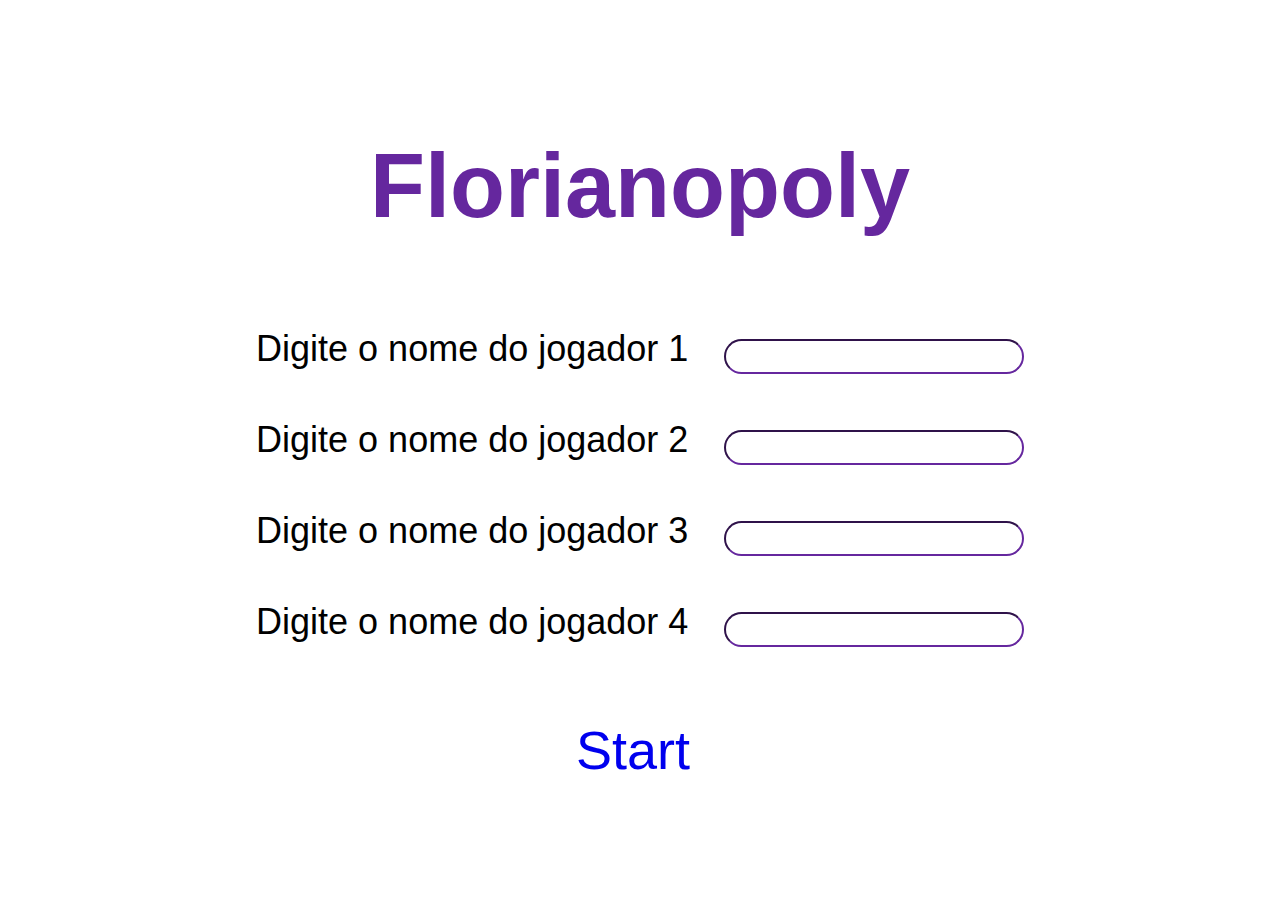
<file: index.html>
<!DOCTYPE html>
<html lang="pt-br">
<head>
    <meta charset="UTF-8">
    <meta name="viewport" content="width=device-width, initial-scale=1.0">
    <script type="text/javascript" src="script.js" ></script>
    <link rel="stylesheet" type="text/css" href="stylesheet.css"/>

    <link href="https://fonts.cdnfonts.com/css/hello-bonia-serif" rel="stylesheet">
    <link href="https://fonts.cdnfonts.com/css/brugenfield" rel="stylesheet">
    
    <title>Florianopoly</title>
</head>
<body>
    <h1 class="titulo" >Florianopoly</h1>

   <div class="perguntas">
        <label>Digite o nome do jogador 1 <input type="text" id="User1" name="Name" /></label>
        <label>Digite o nome do jogador 2 <input type="text" id="User2" name="Name" /></label>
        <label>Digite o nome do jogador 3 <input type="text" id="User3" name="Name" /></label>
        <label>Digite o nome do jogador 4 <input type="text" id="User4" name="Name" /></label>
   </div>
   <a href="./contas.html" class="btnStart" onclick="nomes()" >Start</a>
</body>
</html>
</file>
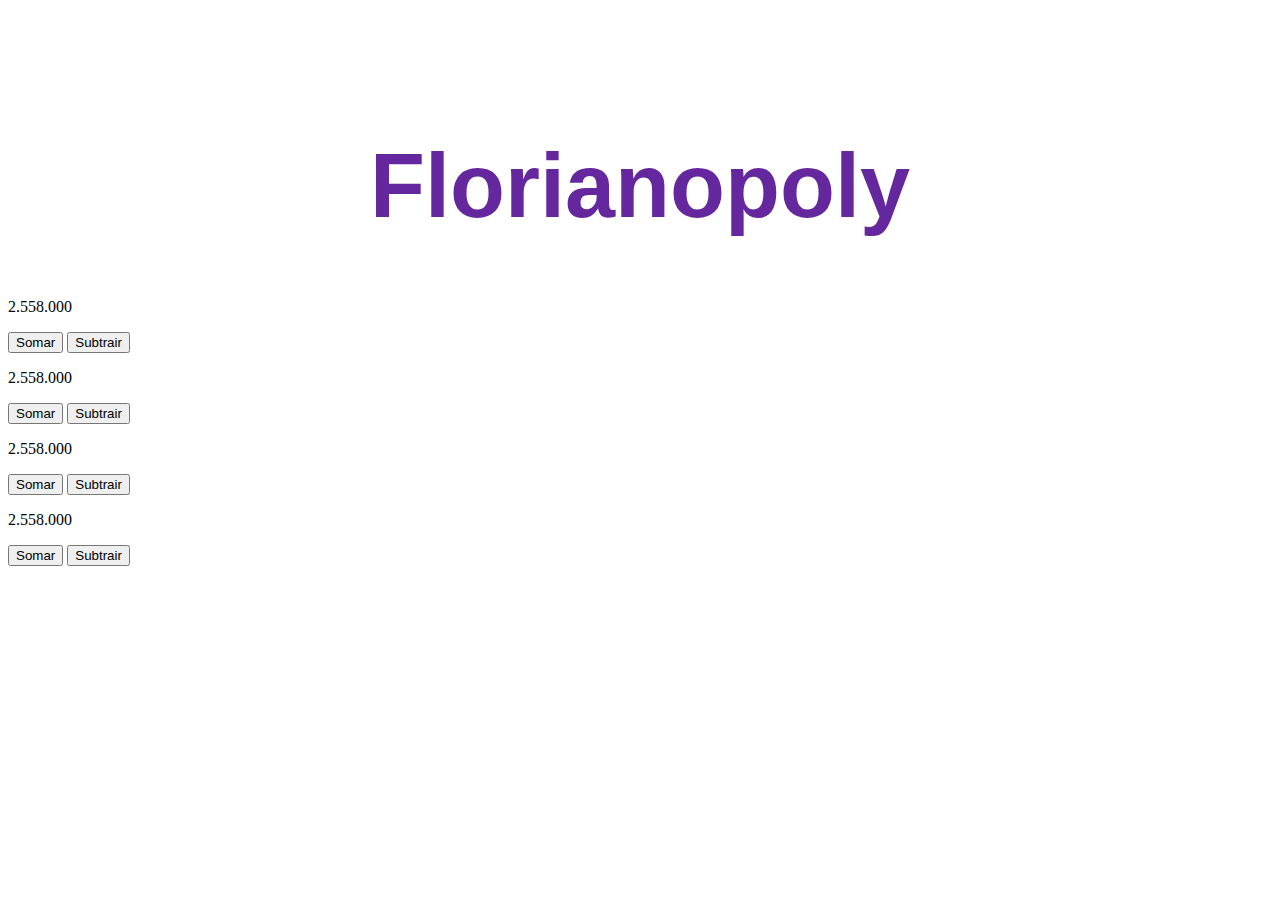
<file: contas.html>
<!DOCTYPE html>
<html lang="pt-br">
<head>
    <meta charset="UTF-8">
    <meta name="viewport" content="width=device-width, initial-scale=1.0">
    <script type="text/javascript" src="script.js" ></script>
    <link rel="stylesheet" type="text/css" href="stylesheet.css"/>

    <link href="https://fonts.cdnfonts.com/css/hello-bonia-serif" rel="stylesheet">
    <link href="https://fonts.cdnfonts.com/css/brugenfield" rel="stylesheet">

    <title>Florianopoly</title>
</head>
<body>
    <h1 class="titulo" >Florianopoly</h1>

    <div class="gridJogadores">
        <div id="jogador1">
            <p id="nome1"></p>
            <p id="numero1" >2.558.000</p>
            <button onclick="botaoSoma('numero1')">Somar</button>
            <button onclick="botaoSub('numero1')">Subtrair</button>
        </div>
        <div id="jogador2">
            <p id="nome2"></p>
            <p id="numero2" >2.558.000</p>
            <button onclick="botaoSoma('numero2')">Somar</button>
            <button onclick="botaoSub('numero2')">Subtrair</button>
        </div>
        <div id="jogador3">
            <p id="nome3"></p>
            <p id="numero3" >2.558.000</p>
            <button onclick="botaoSoma('numero3')">Somar</button>
            <button onclick="botaoSub('numero3')">Subtrair</button>
        </div>
        <div id="jogador4">
            <p id="nome4"></p>
            <p id="numero4" >2.558.000</p>
            <button onclick="botaoSoma('numero4')">Somar</button>
            <button onclick="botaoSub('numero4')">Subtrair</button>
        </div>
    </div>
</body>
<script>
    window.addEventListener('load', (e) => {
        getNomes()
    })
</script>
</html>
</file>
<file: stylesheet.css>
.titulo{
    margin-top: 15vh;
    text-align: center;
    font-size: 10vh;
    font-family: 'Hello Bonia Serif', sans-serif;
    color: rgb(101, 39, 158);
}

.perguntas{
    margin-top: 10vh;
    display: grid;
    place-items: center;
    font-size: 4vh;
    row-gap: 5vh;
    font-family: 'Brugenfield', sans-serif;
}

input{
    width: 20vw;
    padding: 8px 20px;
    margin-left: 2vw;
    border-radius: 2vw;
    color: blueviolet;
    border-color:rgb(101, 39, 158);
}

input[type=text]:focus{
    background-color: rgb(244, 231, 255);
}

.btnStart{
    margin-top: 8vh;
    width: 10vw;
    display: block;
    margin-left: auto;
    margin-right: auto;
    font-size: 6vh;
    font-family: 'Hello Bonia Serif', sans-serif;
    text-decoration: none;
}
</file>
